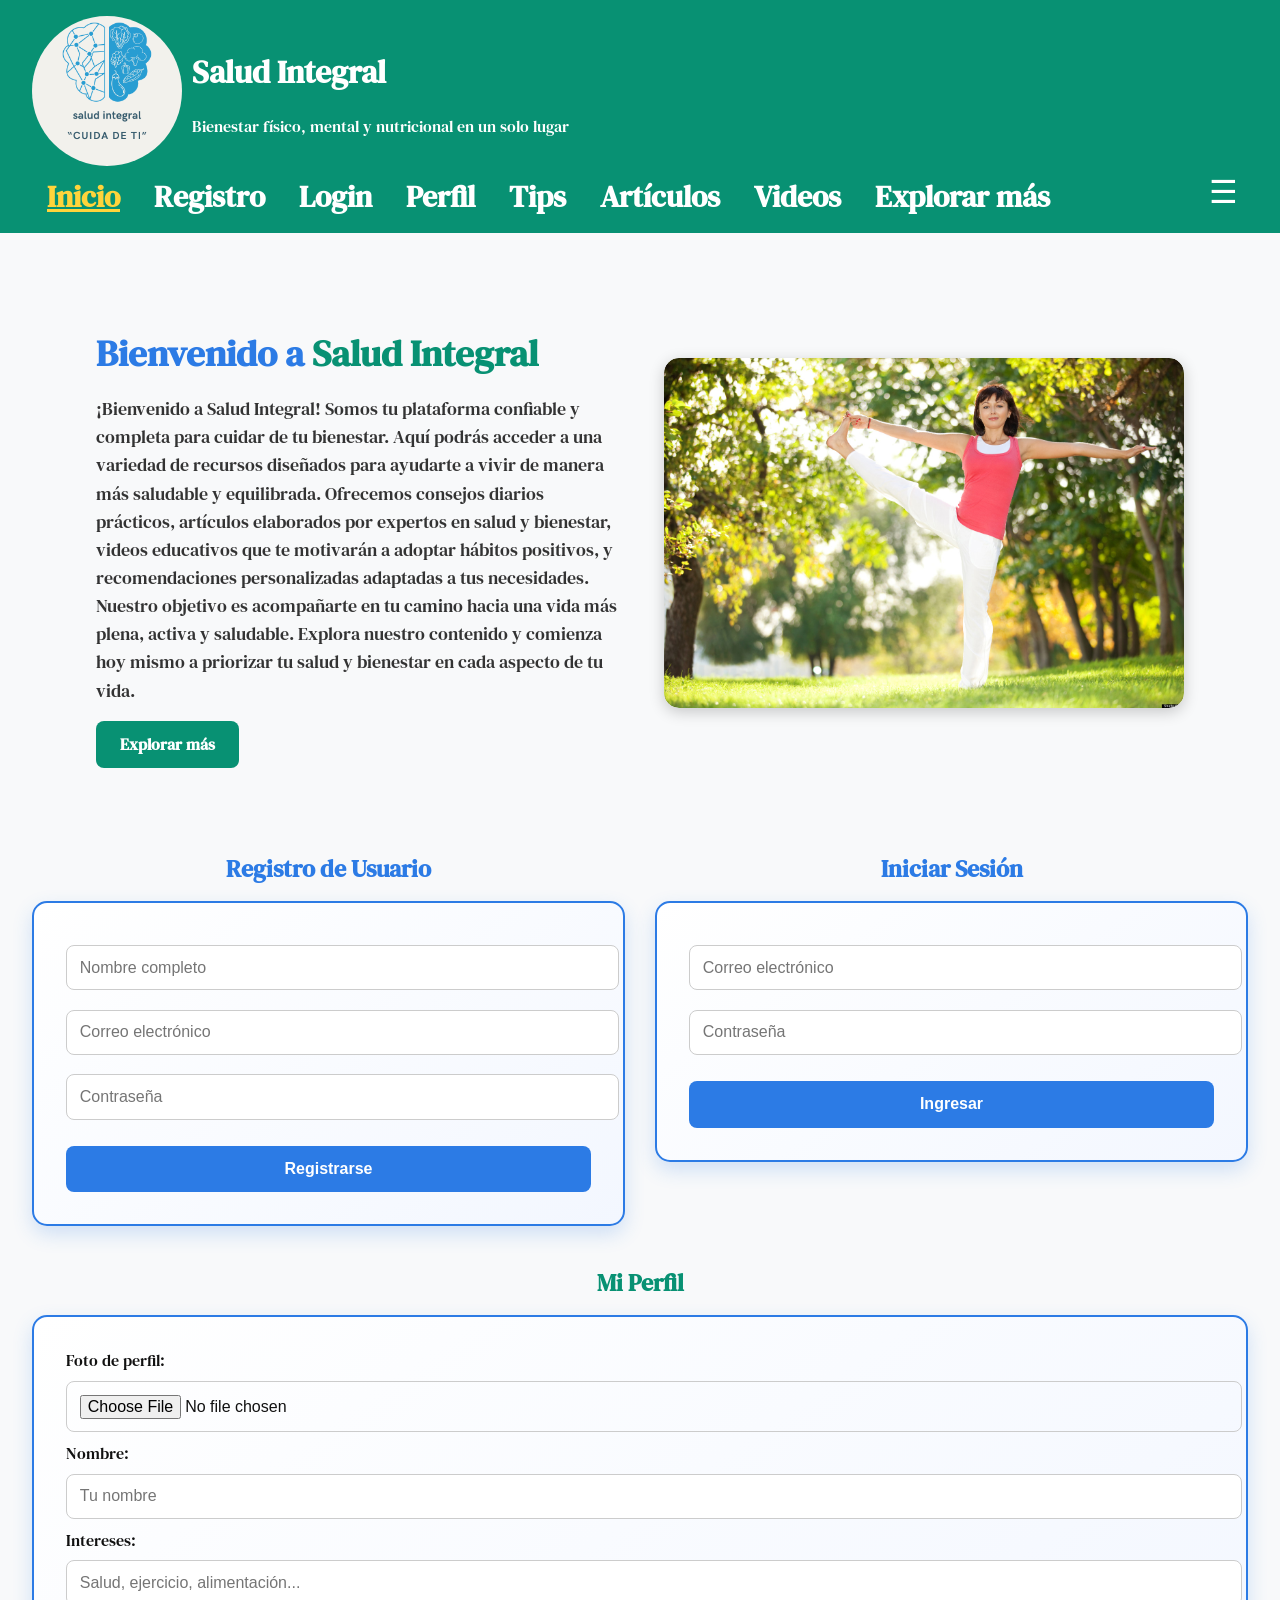
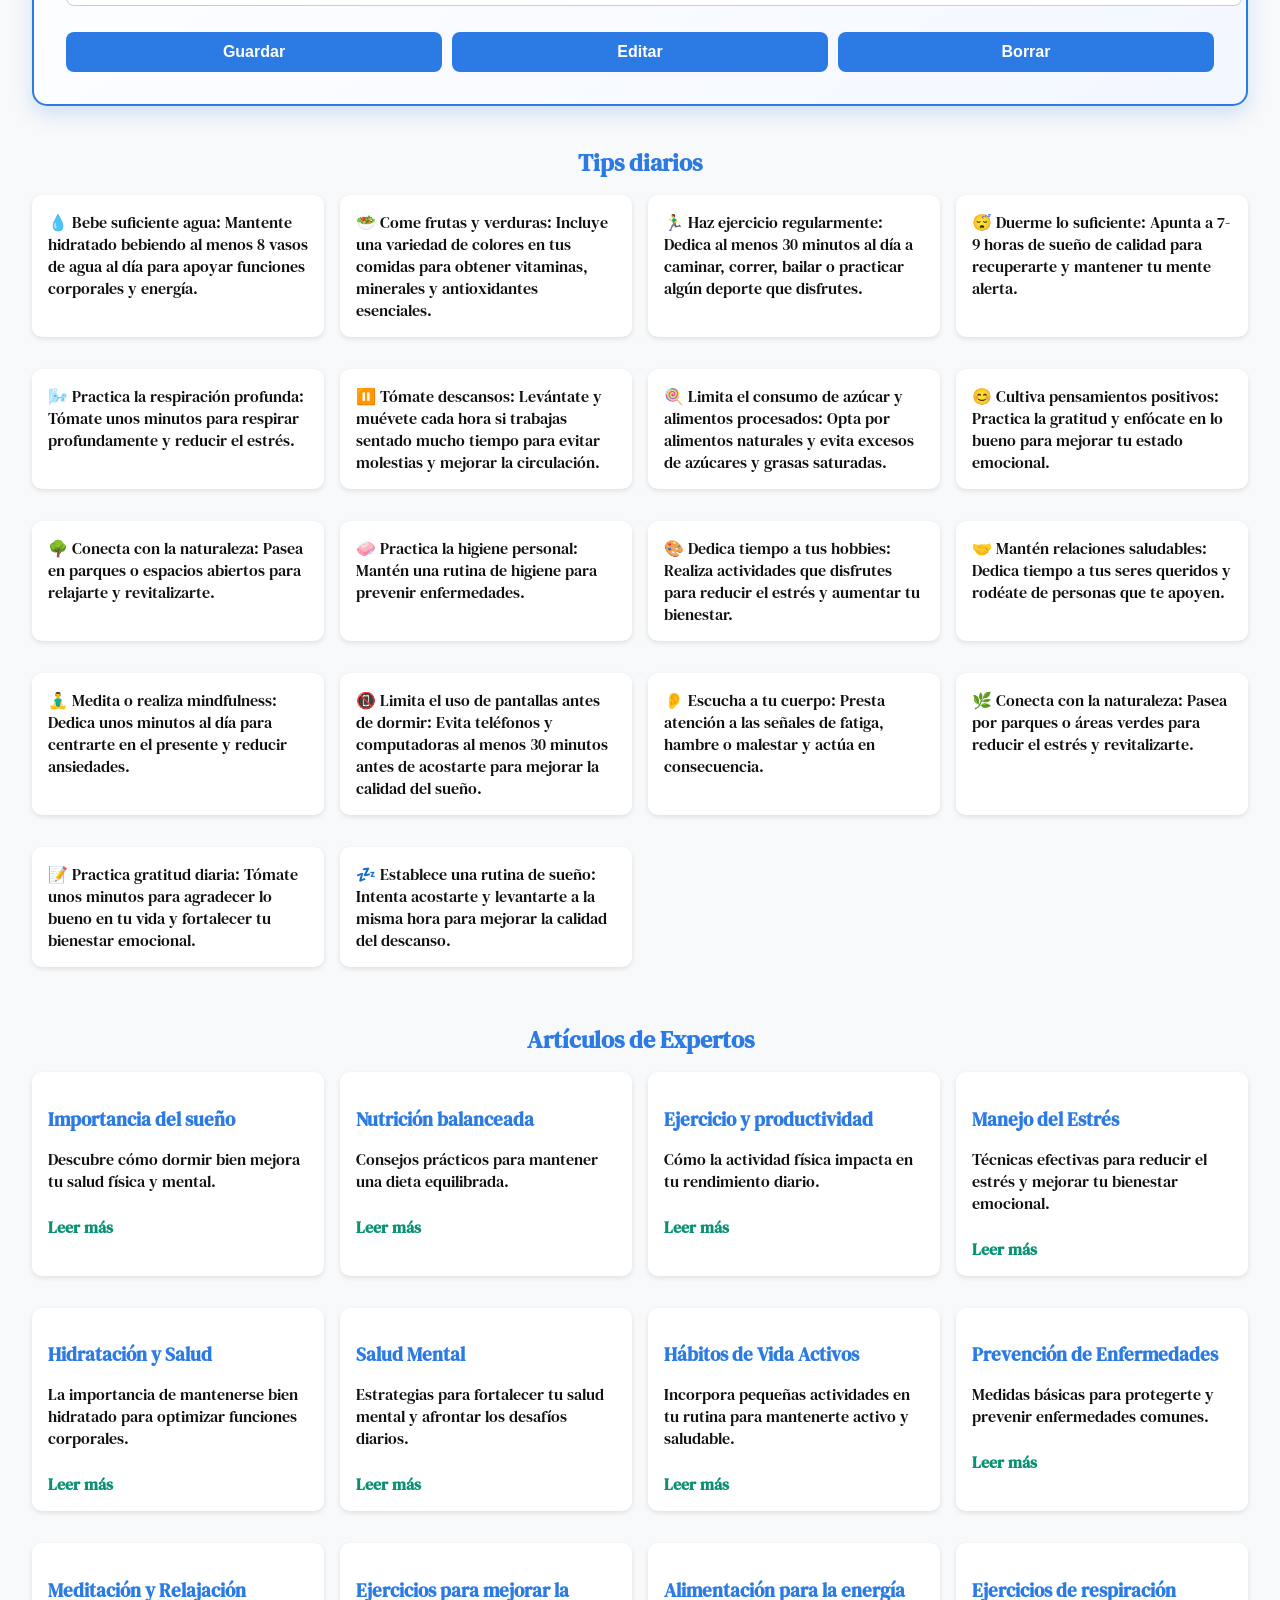
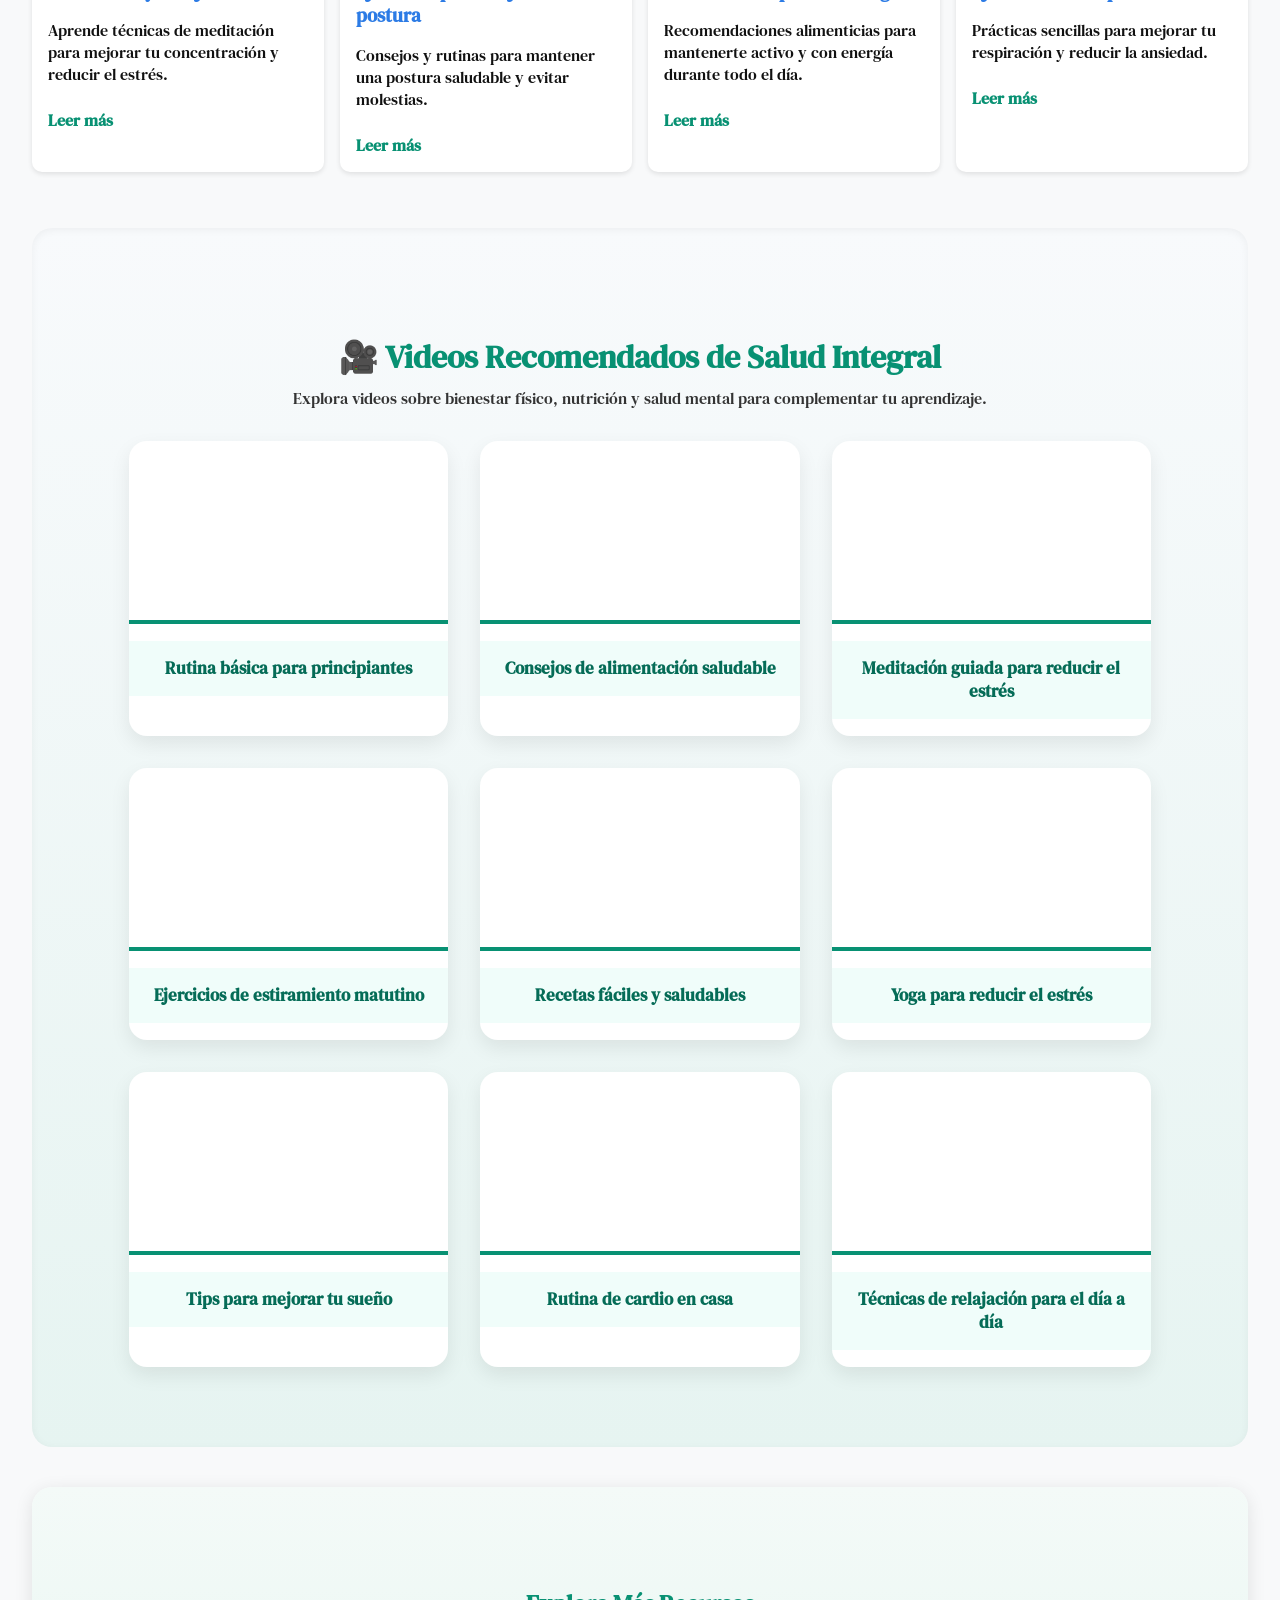
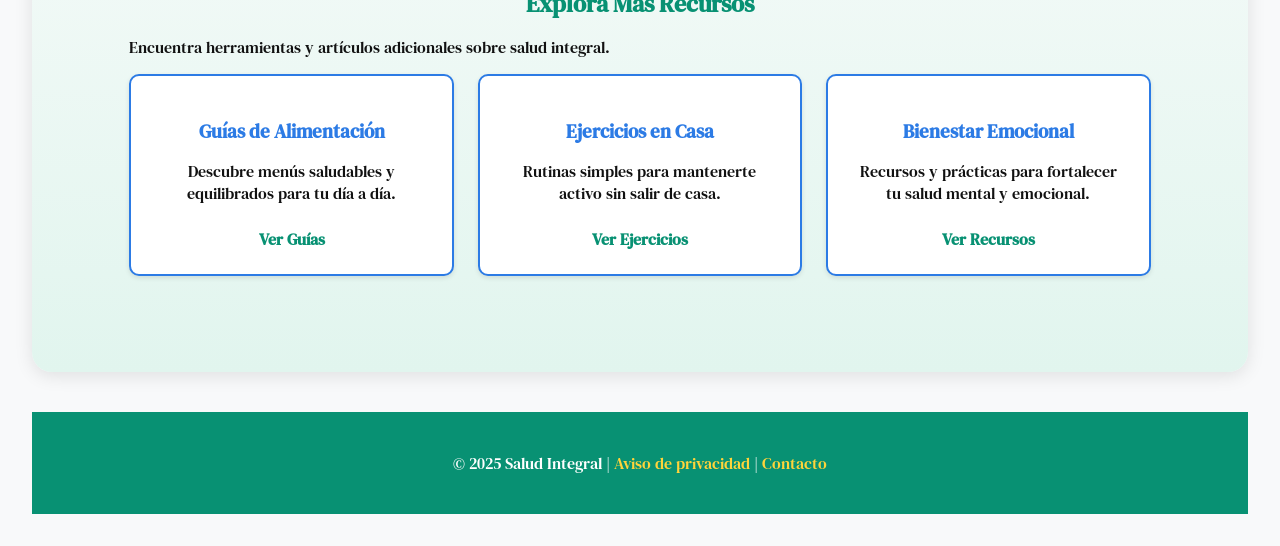
<file: index.html>
<!DOCTYPE html>
<html lang="es">
<head>
  <meta charset="UTF-8" />
  <meta name="viewport" content="width=device-width, initial-scale=1.0" />
  <link rel="stylesheet" href="style.css" />
  <link rel="preconnect" href="https://fonts.googleapis.com" />
  <link rel="preconnect" href="https://fonts.gstatic.com" crossorigin />
  <link href="https://fonts.googleapis.com/css2?family=DM+Serif+Text:ital@0;1&display=swap" rel="stylesheet" />
  <title>Salud Integral</title>
</head>

<body>
  <header>
    <div class="logo">
      <img src="img/Logo salud1.png" alt="Logo Salud Integral" />
      <div>
        <h1>Salud Integral</h1>
        <p>Bienestar físico, mental y nutricional en un solo lugar</p>
      </div>
    </div>
    <nav>
      <a href="#inicio" class="active">Inicio</a>
      <a href="#registro">Registro</a>
      <a href="#login">Login</a>
      <a href="#perfil">Perfil</a>
      <a href="#tips">Tips</a>
      <a href="#articulos">Artículos</a>
      <a href="#videos">Videos</a>
      <a href="#explorar">Explorar más</a>
    </nav>

    <!-- Botón del menú móvil -->
    <div class="menu-toggle" id="menu-toggle">
      ☰
    </div>
    
    <div id="user-greeting" class="user-greeting"></div>

    <!-- Botón de Cerrar Sesión -->
    <button id="logoutBtn" class="logout-btn" style="display: none;">Cerrar sesión</button>
    </header>


  </header>

  <main>
    <!-- CARRUSEL DE INICIO -->
<section id="inicio" class="inicio">
  <div class="inicio-texto">
    <h2>Bienvenido a <span>Salud Integral</span></h2>
    <p>
      ¡Bienvenido a Salud Integral! Somos tu plataforma confiable y completa para cuidar de tu bienestar. Aquí podrás acceder
      a una variedad de recursos diseñados para ayudarte a vivir de manera más saludable y equilibrada. Ofrecemos consejos
      diarios prácticos, artículos elaborados por expertos en salud y bienestar, videos educativos que te motivarán a adoptar
      hábitos positivos, y recomendaciones personalizadas adaptadas a tus necesidades. Nuestro objetivo es acompañarte en tu
      camino hacia una vida más plena, activa y saludable. Explora nuestro contenido y comienza hoy mismo a priorizar tu salud
      y bienestar en cada aspecto de tu vida.
    </p>
    <a href="#explorar" class="btn">Explorar más</a>
  </div>

  <!-- Carrusel en lugar de imagen -->
  <div class="inicio-carrusel">
    <div class="carousel">
        <img src="img/bienestar1.jpg" class="slide active" alt="Salud y bienestar" />
        <img src="img/265533.webp" class="slide" alt="Alimentación balanceada" />
        <img src="img/fitness.webp" class="slide" alt="Ejercicio saludable" />
        <img src="img/OIP (1).jpeg" class="slide" alt="Salud y bienestar" />
        <img src="img/R (3).jpeg" class="slide" alt="Alimentación balanceada" />
        <img src="img/OIP.jpeg" class="slide" alt="Ejercicio saludable" />
    </div>
  </div>
</section>

    <!-- FORMULARIOS -->
    <section id="registro" class="section acceso">
      <div class="form-col">
        <h2>Registro de Usuario</h2>
        <form id="registerForm" class="marco-form">
          <input type="text" id="nombreRegistro" placeholder="Nombre completo" required />
          <input type="email" id="emailRegistro" placeholder="Correo electrónico" required />
          <input type="password" id="passRegistro" placeholder="Contraseña" required />
          <button type="submit">Registrarse</button>
        </form>
      </div>

      <div class="form-col" id="login">
        <h2>Iniciar Sesión</h2>
        <form id="loginForm" class="marco-form">
          <input type="email" id="emailLogin" placeholder="Correo electrónico" required />
          <input type="password" id="passLogin" placeholder="Contraseña" required />
          <button type="submit">Ingresar</button>
        </form>
      </div>
    </section>

    <!-- PERFIL -->
    <section id="perfil" class="section">
      <h2>Mi Perfil</h2>
      <form id="perfilForm" class="marco-form">
        <label for="foto">Foto de perfil:</label>
        <input type="file" id="foto" name="foto" accept="image/*" />
    
        <label for="nombre">Nombre:</label>
        <input type="text" id="nombre" name="nombre" placeholder="Tu nombre" />
    
        <label for="intereses">Intereses:</label>
        <input type="text" id="intereses" name="intereses" placeholder="Salud, ejercicio, alimentación..." />
    
        <div class="perfil-botones">
          <button type="submit">Guardar</button>
          <button type="button" id="editarPerfil">Editar</button>
          <button type="button" id="borrarPerfil">Borrar</button>
        </div>
      </form>
    </section>

    <!-- TIPS -->
    <section id="tips" class="section">
      <h2>Tips diarios</h2>
      <div class="grid">
        <div class="card">💧 Bebe suficiente agua: Mantente hidratado bebiendo al menos 8 vasos de agua al día para apoyar
          funciones corporales y energía.</div>
        <div class="card">🥗 Come frutas y verduras: Incluye una variedad de colores en tus comidas para obtener vitaminas,
          minerales y antioxidantes esenciales.</div>
        <div class="card">🏃‍♂️ Haz ejercicio regularmente: Dedica al menos 30 minutos al día a caminar, correr, bailar o
          practicar algún deporte que disfrutes.</div>
        <div class="card">😴 Duerme lo suficiente: Apunta a 7-9 horas de sueño de calidad para recuperarte y mantener tu
          mente
          alerta.</div>
        <div class="card">🌬️ Practica la respiración profunda: Tómate unos minutos para respirar profundamente y reducir el
          estrés.</div>
        <div class="card">⏸️ Tómate descansos: Levántate y muévete cada hora si trabajas sentado mucho tiempo para evitar
          molestias y mejorar la circulación.</div>
        <div class="card">🍭 Limita el consumo de azúcar y alimentos procesados: Opta por alimentos naturales y evita
          excesos de
          azúcares y grasas saturadas.</div>
        <div class="card">😊 Cultiva pensamientos positivos: Practica la gratitud y enfócate en lo bueno para mejorar tu
          estado
          emocional.</div>
        <div class="card">🌳 Conecta con la naturaleza: Pasea en parques o espacios abiertos para relajarte y revitalizarte.
        </div>
        <div class="card">🧼 Practica la higiene personal: Mantén una rutina de higiene para prevenir enfermedades.</div>
        <div class="card">🎨 Dedica tiempo a tus hobbies: Realiza actividades que disfrutes para reducir el estrés y
          aumentar tu
          bienestar.</div>
        <div class="card">🤝 Mantén relaciones saludables: Dedica tiempo a tus seres queridos y rodéate de personas que te
          apoyen.</div>
        <div class="card">🧘‍♂️ Medita o realiza mindfulness: Dedica unos minutos al día para centrarte en el presente y
          reducir
          ansiedades.</div>
        <div class="card">📵 Limita el uso de pantallas antes de dormir: Evita teléfonos y computadoras al menos 30 minutos
          antes de acostarte para mejorar la calidad del sueño.</div>
        <div class="card">👂 Escucha a tu cuerpo: Presta atención a las señales de fatiga, hambre o malestar y actúa en
          consecuencia.</div>
        <div class="card">🌿 Conecta con la naturaleza: Pasea por parques o áreas verdes para reducir el estrés y revitalizarte.
        </div>
        <div class="card">📝 Practica gratitud diaria: Tómate unos minutos para agradecer lo bueno en tu vida y fortalecer tu
          bienestar emocional.</div>
        <div class="card">💤 Establece una rutina de sueño: Intenta acostarte y levantarte a la misma hora para mejorar la
          calidad del descanso.</div>
      </div>
    </section>

<!-- ARTÍCULOS -->
<section id="articulos" class="section">
  <h2>Artículos de Expertos</h2>
  <div class="grid">
    <div class="card">
      <h3>Importancia del sueño</h3>
      <p>Descubre cómo dormir bien mejora tu salud física y mental.</p>
      <a href="#" class="leer-mas" data-articulo="sueño"
        data-link="https://www.onsalus.com/la-importancia-del-sueno-en-la-salud-22639.html">Leer más</a>
    </div>
    <div class="card">
      <h3>Nutrición balanceada</h3>
      <p>Consejos prácticos para mantener una dieta equilibrada.</p>
      <a href="#" class="leer-mas" data-articulo="nutricion"
        data-link="https://www.gob.mx/salud/articulos/alimentacion-sana-y-balanceada-para-una-buena-salud">Leer más</a>
    </div>
    <div class="card">
      <h3>Ejercicio y productividad</h3>
      <p>Cómo la actividad física impacta en tu rendimiento diario.</p>
      <a href="#" class="leer-mas" data-articulo="ejercicio"
        data-link="https://centralempleos.com/ejercicio-y-productividad-relacion/">Leer más</a>
    </div>
    <div class="card">
      <h3>Manejo del Estrés</h3>
      <p>Técnicas efectivas para reducir el estrés y mejorar tu bienestar emocional.</p>
      <a href="#" class="leer-mas" data-articulo="estres"
        data-link="https://www.avancepsicologos.com/estres-que-es-tipos-sintomas-tratamiento-como-manejarlo/">Leer más</a>
    </div>
    <div class="card">
      <h3>Hidratación y Salud</h3>
      <p>La importancia de mantenerse bien hidratado para optimizar funciones corporales.</p>
      <a href="#" class="leer-mas" data-articulo="hidratacion"
        data-link="https://guiamedicavirtual.com/espanol/prevencion-de-enfermedades/hidratacion-y-salud-beneficios/">Leer más</a>
    </div>
    <div class="card">
      <h3>Salud Mental</h3>
      <p>Estrategias para fortalecer tu salud mental y afrontar los desafíos diarios.</p>
      <a href="#" class="leer-mas" data-articulo="salud-mental" data-link="https://www.tuasaude.com/es/salud-mental/">Leer
        más</a>
    </div>
    <div class="card">
      <h3>Hábitos de Vida Activos</h3>
      <p>Incorpora pequeñas actividades en tu rutina para mantenerte activo y saludable.</p>
      <a href="#" class="leer-mas" data-articulo="habitos-vida"
        data-link="https://elblogdesalud.com/estilos-de-vida-activos-beneficios-ventajas-ideas-tips/">Leer más</a>
    </div>
    <div class="card">
      <h3>Prevención de Enfermedades</h3>
      <p>Medidas básicas para protegerte y prevenir enfermedades comunes.</p>
      <a href="#" class="leer-mas" data-articulo="prevencion"
        data-link="https://enfermeriaactual.com/prevencion-de-enfermedades/">Leer más</a>
    </div>
    <div class="card">
      <h3>Meditación y Relajación</h3>
      <p>Aprende técnicas de meditación para mejorar tu concentración y reducir el estrés.</p>
      <a href="#" class="leer-mas" data-articulo="meditacion"
        data-link="https://concepto.de/meditacion/">Leer más</a>
    </div>
    <div class="card">
      <h3>Ejercicios para mejorar la postura</h3>
      <p>Consejos y rutinas para mantener una postura saludable y evitar molestias.</p>
      <a href="#" class="leer-mas" data-articulo="postura"
        data-link="https://mejorconsalud.as.com/bienestar/buenos-habitos/7-ejercicios-ayudaran-mejorar-tu-postura-corporal/">Leer más</a>
    </div>
    <div class="card">
      <h3>Alimentación para la energía</h3>
      <p>Recomendaciones alimenticias para mantenerte activo y con energía durante todo el día.</p>
      <a href="#" class="leer-mas" data-articulo="energia"
        data-link="https://www.tuasaude.com/es/alimentos-energeticos/">Leer más</a>
    </div>
    <div class="card">
      <h3>Ejercicios de respiración</h3>
      <p>Prácticas sencillas para mejorar tu respiración y reducir la ansiedad.</p>
      <a href="#" class="leer-mas" data-articulo="respiracion"
        data-link="https://www.psicologia-online.com/ejercicios-de-respiracion-diafragmatica-5048.html">Leer más</a>
    </div>
  </div>
</section>

<!-- VIDEOS -->
<section id="videos" class="section videos">
  <h2>🎥 Videos Recomendados de Salud Integral</h2>
  <p>Explora videos sobre bienestar físico, nutrición y salud mental para complementar tu aprendizaje.</p>

  <div class="video-grid">
    <div class="video-card">
      <div class="video-wrapper">
        <iframe src="https://www.youtube.com/embed/q12mV3CN0JU?si=aiuYhS3g3Fvm4-Bc"
          title="Ejercicios para principiantes" frameborder="0" allowfullscreen></iframe>
      </div>
      <h3>Rutina básica para principiantes</h3>
    </div>

    <div class="video-card">
      <div class="video-wrapper">
        <iframe src="https://www.youtube.com/embed/z6X5oEIg6Ak" title="Consejos de nutrición" frameborder="0"
          allowfullscreen></iframe>
      </div>
      <h3>Consejos de alimentación saludable</h3>
    </div>

    <div class="video-card">
      <div class="video-wrapper">
        <iframe src="https://www.youtube.com/embed/tYwnSBkc_To?si=PgO-hoRfJoDraTzT" title="Meditación guiada"
          frameborder="0" allowfullscreen></iframe>
      </div>
      <h3>Meditación guiada para reducir el estrés</h3>
    </div>

    <div class="video-card">
      <div class="video-wrapper">
        <iframe src="https://www.youtube.com/embed/1b1Eo4se11o?si=tmB3jsBS-uxIjZ9w" title="Ejercicios de estiramiento" frameborder="0"
          allowfullscreen></iframe>
      </div>
      <h3>Ejercicios de estiramiento matutino</h3>
    </div>

    <div class="video-card">
      <div class="video-wrapper">
        <iframe src="https://www.youtube.com/embed/f6LoHbrzVq4?si=TpHpJ9rA_bdDK0ci" title="Recetas saludables" frameborder="0"
          allowfullscreen></iframe>
      </div>
      <h3>Recetas fáciles y saludables</h3>
    </div>

    <div class="video-card">
      <div class="video-wrapper">
        <iframe src="https://www.youtube.com/embed/FU4OTllcOXM?si=kqXHw_WSY1FNtqdM" title="Yoga para principiantes" frameborder="0"
          allowfullscreen></iframe>
      </div>
      <h3>Yoga para reducir el estrés</h3>
    </div>

    <div class="video-card">
      <div class="video-wrapper">
        <iframe src="https://www.youtube.com/embed/Unnvetjp0lk?si=5TfmMrxO-EweTQxS" title="Consejos para dormir mejor" frameborder="0"
          allowfullscreen></iframe>
      </div>
      <h3>Tips para mejorar tu sueño</h3>
    </div>

    <div class="video-card">
      <div class="video-wrapper">
        <iframe src="https://www.youtube.com/embed/ksi-c8YgClY?si=QvConMd1B-t6wwto" title="Ejercicios de cardio" frameborder="0"
          allowfullscreen></iframe>
      </div>
      <h3>Rutina de cardio en casa</h3>
    </div>

    <div class="video-card">
      <div class="video-wrapper">
        <iframe src="https://www.youtube.com/embed/Hq0rXl9UI4A?si=RTUdrlgB7mybuTGR" title="Técnicas de relajación" frameborder="0"
          allowfullscreen></iframe>
      </div>
      <h3>Técnicas de relajación para el día a día</h3>
    </div>
  </div>
</section>


<!--EXPLORAR MÁS-->
<section id="explorar" class="section explorar">
  <h2>Explora Más Recursos</h2>
  <p>Encuentra herramientas y artículos adicionales sobre salud integral.</p>
  <div class="explorar-grid">
    <div class="card">
      <h3>Guías de Alimentación</h3>
      <p>Descubre menús saludables y equilibrados para tu día a día.</p>
      <a href="https://www.gob.mx/salud/prensa/244-guias-alimentarias-herramienta-para-mejorar-nutricion-de-la-poblacion-mexicana?idiom=es" class="btn">Ver Guías</a>
    </div>
    <div class="card">
      <h3>Ejercicios en Casa</h3>
      <p>Rutinas simples para mantenerte activo sin salir de casa.</p>
      <a href="https://unibooking.es/content/14-ejercicios-que-puedes-hacer-sin-salir-de-casa?msclkid=dc13a71d67e31dc4515ccfea7d054faf" class="btn">Ver Ejercicios</a>
    </div>
    <div class="card">
      <h3>Bienestar Emocional</h3>
      <p>Recursos y prácticas para fortalecer tu salud mental y emocional.</p>
      <a href="https://albamarpsicologia.com/bienestar-emocional-como-mejorarlo/" class="btn">Ver Recursos</a>
    </div>
  </div>
</section>

<!-- Modal para artículos -->
<div id="modal-articulo" class="modal">
  <div class="modal-contenido">
    <span class="cerrar">&times;</span>
    <iframe src="" frameborder="0" allowfullscreen></iframe>
  </div>
</div>



  <footer>
    <p>© 2025 Salud Integral | <a href="#">Aviso de privacidad</a> | <a href="#">Contacto</a></p>
  </footer>

  <script src="script.js"></script>
</body>

</html>
</file>
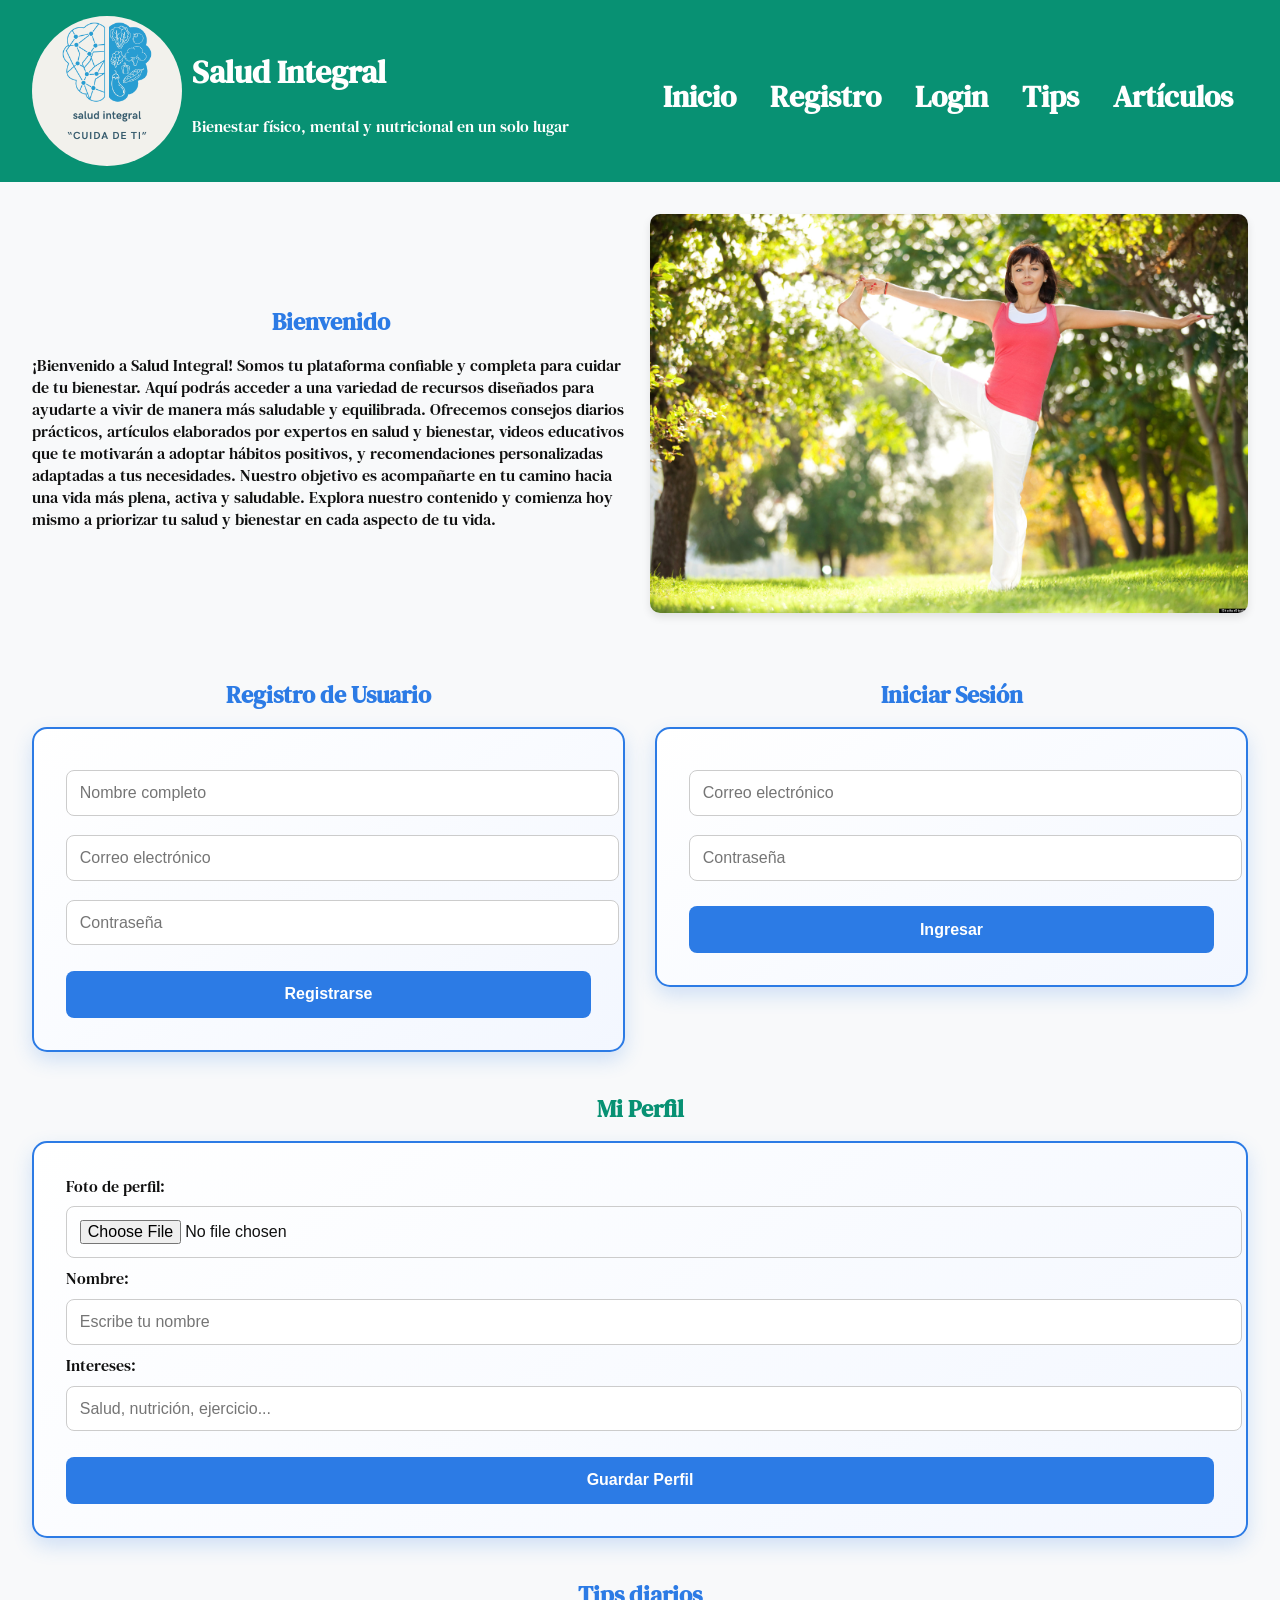
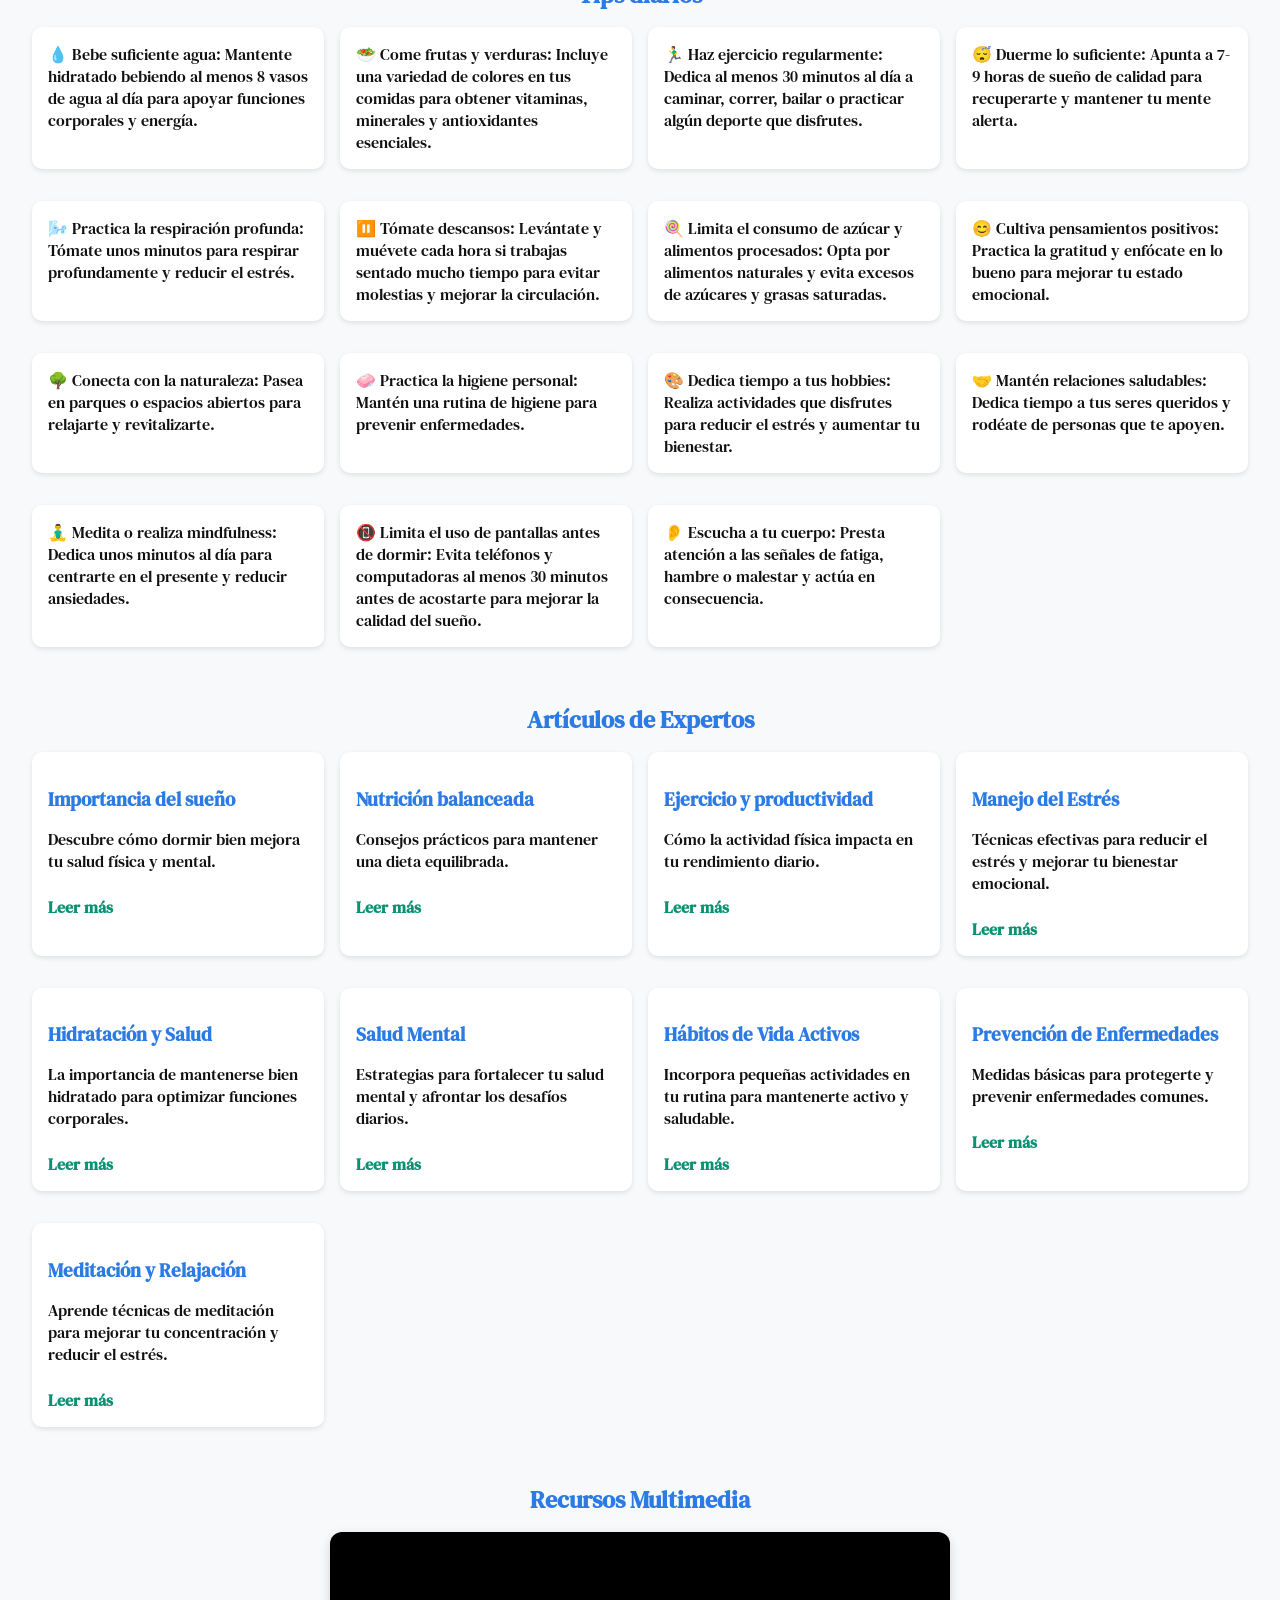
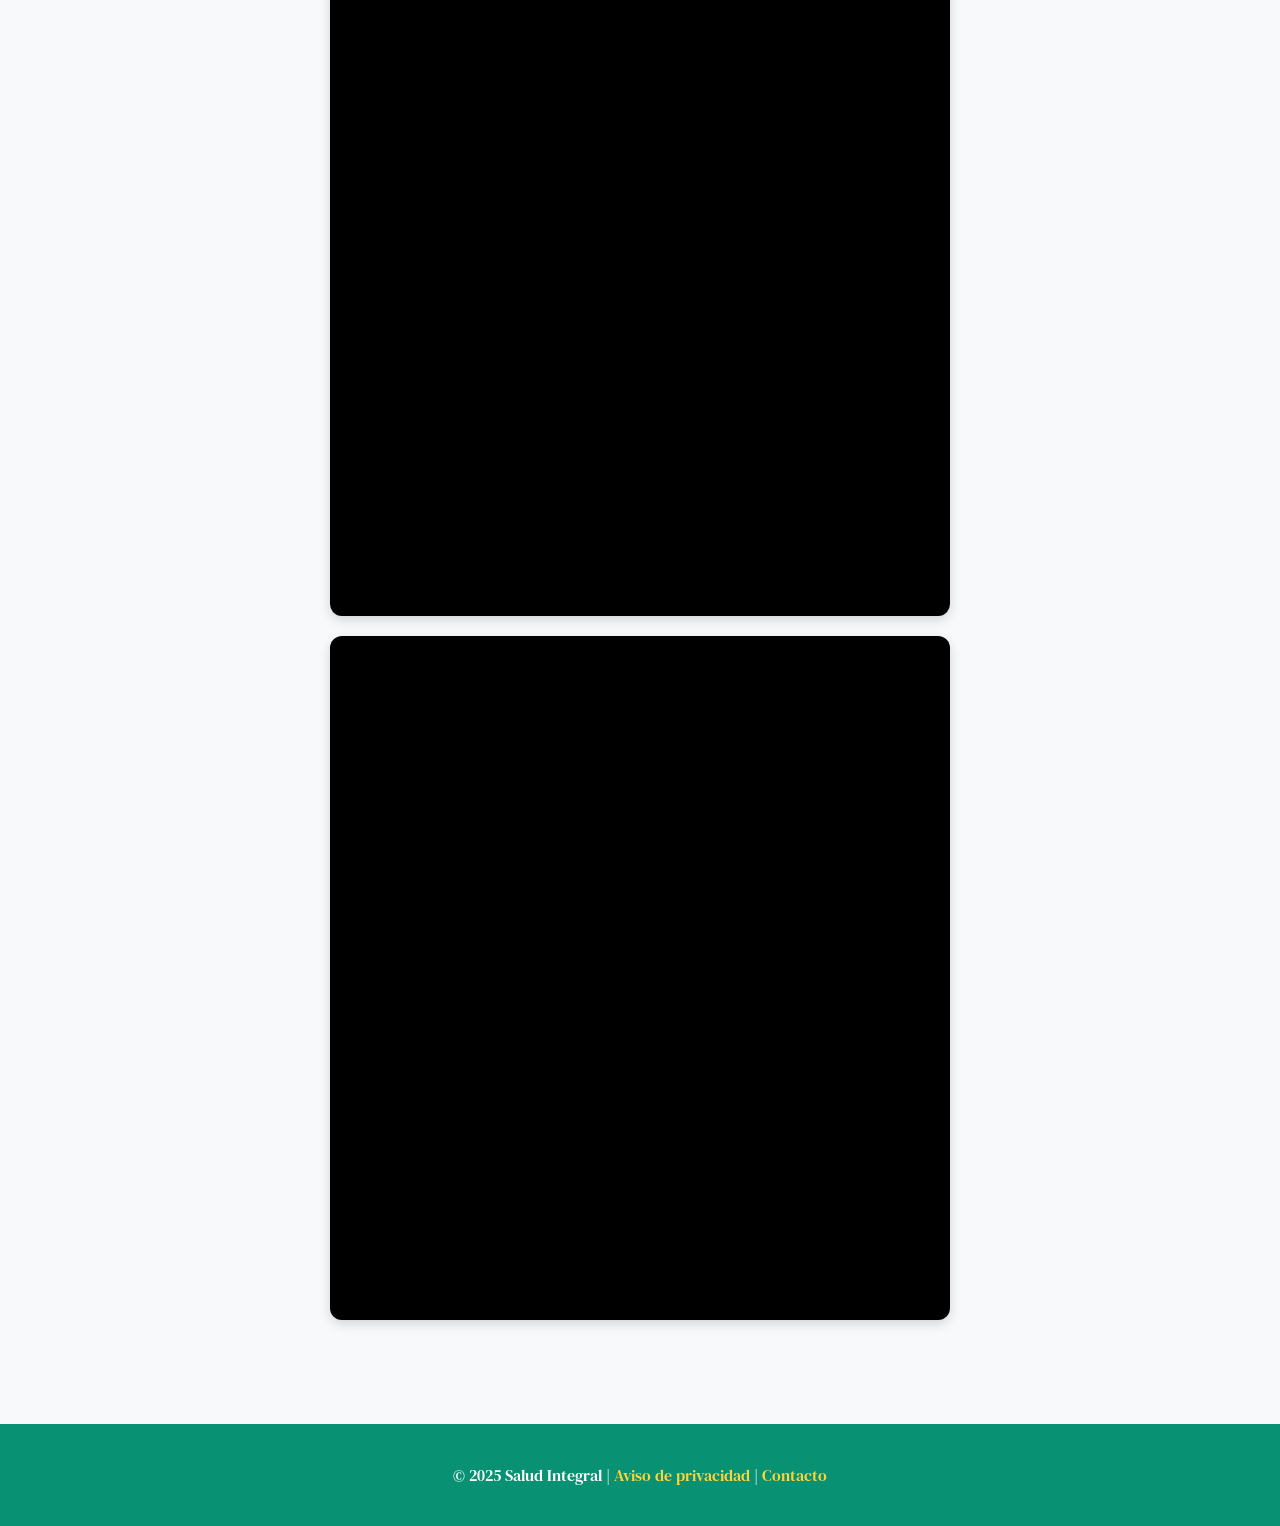
<file: salud integral/salud_integral_web.html>
<!DOCTYPE html>
<html lang="es">
<head>
  <meta charset="UTF-8">
  <meta name="viewport" content="width=device-width, initial-scale=1.0">
  <link rel="stylesheet" href="style.css">
  <link rel="preconnect" href="https://fonts.googleapis.com">
  <link rel="preconnect" href="https://fonts.gstatic.com" crossorigin>
  <link href="https://fonts.googleapis.com/css2?family=DM+Serif+Text:ital@0;1&family=UnifrakturMaguntia&display=swap"
    rel="stylesheet">
  <title>Salud Integral</title>
</head>
<body>
<header>
  <div class="logo">
    <img src="img/Logo salud1.png" alt="Logo Salud Integral">
    <div>
      <h1>Salud Integral</h1>
      <p>Bienestar físico, mental y nutricional en un solo lugar</p>
    </div>
  </div>
  <nav>
    <a href="#inicio">Inicio</a>
    <a href="#registro">Registro</a>
    <a href="#login">Login</a>
    <a href="#tips">Tips</a>
    <a href="#articulos">Artículos</a>
  </nav>
</header>

  <main>
    <section id="inicio" class="section inicio">
      <div class="inicio-texto">
        <h2>Bienvenido</h2>
        <p>
          ¡Bienvenido a Salud Integral! Somos tu plataforma confiable y completa para cuidar de tu bienestar. Aquí podrás acceder
          a una variedad de recursos diseñados para ayudarte a vivir de manera más saludable y equilibrada. Ofrecemos consejos
          diarios prácticos, artículos elaborados por expertos en salud y bienestar, videos educativos que te motivarán a adoptar
          hábitos positivos, y recomendaciones personalizadas adaptadas a tus necesidades. Nuestro objetivo es acompañarte en tu
          camino hacia una vida más plena, activa y saludable. Explora nuestro contenido y comienza hoy mismo a priorizar tu salud
          y bienestar en cada aspecto de tu vida.
        </p>
      </div>
      <div class="inicio-imagen">
        <img src="img/bienestar1.jpg" alt="Bienestar" width="700" height="450">
      </div>
    </section>


<section id="acceso" class="section acceso">
  <div class="form-col">
    <h2>Registro de Usuario</h2>
    <form class="register-form marco-form">
      <input type="text" placeholder="Nombre completo" required>
      <input type="email" placeholder="Correo electrónico" required>
      <input type="password" placeholder="Contraseña" required>
      <button type="submit">Registrarse</button>
    </form>
  </div>

  <div class="form-col">
    <h2>Iniciar Sesión</h2>
    <form class="login-form marco-form">
      <input type="email" placeholder="Correo electrónico" required>
      <input type="password" placeholder="Contraseña" required>
      <button type="submit">Ingresar</button>
    </form>
  </div>
</section>

<!-- Perfil (nuevo) -->
<section id="perfil" class="section">
  <h2>Mi Perfil</h2>
  <form class="marco-form" aria-label="Formulario de perfil">
    <label for="foto">Foto de perfil:</label>
    <input type="file" id="foto" name="foto" accept="image/*">

    <label for="nombre">Nombre:</label>
    <input type="text" id="nombre" name="nombre" placeholder="Escribe tu nombre">

    <label for="intereses">Intereses:</label>
    <input type="text" id="intereses" name="intereses" placeholder="Salud, nutrición, ejercicio...">

    <button type="submit">Guardar Perfil</button>
  </form>
</section>


    <section id="tips" class="section">
      <h2>Tips diarios</h2>
      <div class="grid">
        <div class="card">💧 Bebe suficiente agua: Mantente hidratado bebiendo al menos 8 vasos de agua al día para apoyar
          funciones corporales y energía.</div>
        <div class="card">🥗 Come frutas y verduras: Incluye una variedad de colores en tus comidas para obtener vitaminas,
          minerales y antioxidantes esenciales.</div>
        <div class="card">🏃‍♂️ Haz ejercicio regularmente: Dedica al menos 30 minutos al día a caminar, correr, bailar o
          practicar algún deporte que disfrutes.</div>
        <div class="card">😴 Duerme lo suficiente: Apunta a 7-9 horas de sueño de calidad para recuperarte y mantener tu mente
          alerta.</div>
        <div class="card">🌬️ Practica la respiración profunda: Tómate unos minutos para respirar profundamente y reducir el
          estrés.</div>
        <div class="card">⏸️ Tómate descansos: Levántate y muévete cada hora si trabajas sentado mucho tiempo para evitar
          molestias y mejorar la circulación.</div>
        <div class="card">🍭 Limita el consumo de azúcar y alimentos procesados: Opta por alimentos naturales y evita excesos de
          azúcares y grasas saturadas.</div>
        <div class="card">😊 Cultiva pensamientos positivos: Practica la gratitud y enfócate en lo bueno para mejorar tu estado
          emocional.</div>
        <div class="card">🌳 Conecta con la naturaleza: Pasea en parques o espacios abiertos para relajarte y revitalizarte.
        </div>
        <div class="card">🧼 Practica la higiene personal: Mantén una rutina de higiene para prevenir enfermedades.</div>
        <div class="card">🎨 Dedica tiempo a tus hobbies: Realiza actividades que disfrutes para reducir el estrés y aumentar tu
          bienestar.</div>
        <div class="card">🤝 Mantén relaciones saludables: Dedica tiempo a tus seres queridos y rodéate de personas que te
          apoyen.</div>
        <div class="card">🧘‍♂️ Medita o realiza mindfulness: Dedica unos minutos al día para centrarte en el presente y reducir
          ansiedades.</div>
        <div class="card">📵 Limita el uso de pantallas antes de dormir: Evita teléfonos y computadoras al menos 30 minutos
          antes de acostarte para mejorar la calidad del sueño.</div>
        <div class="card">👂 Escucha a tu cuerpo: Presta atención a las señales de fatiga, hambre o malestar y actúa en
          consecuencia.</div>
      </div>
    </section>

<section id="articulos" class="section">
  <h2>Artículos de Expertos</h2>
  <div class="grid">
    <div class="card">
      <h3>Importancia del sueño</h3>
      <p>Descubre cómo dormir bien mejora tu salud física y mental.</p>
      <a href="#">Leer más</a>
    </div>
    <div class="card">
      <h3>Nutrición balanceada</h3>
      <p>Consejos prácticos para mantener una dieta equilibrada.</p>
      <a href="#">Leer más</a>
    </div>
    <div class="card">
      <h3>Ejercicio y productividad</h3>
      <p>Cómo la actividad física impacta en tu rendimiento diario.</p>
      <a href="#">Leer más</a>
    </div>
    <div class="card">
      <h3>Manejo del Estrés</h3>
      <p>Técnicas efectivas para reducir el estrés y mejorar tu bienestar emocional.</p>
      <a href="#">Leer más</a>
    </div>
    <div class="card">
      <h3>Hidratación y Salud</h3>
      <p>La importancia de mantenerse bien hidratado para optimizar funciones corporales.</p>
      <a href="#">Leer más</a>
    </div>
    <div class="card">
      <h3>Salud Mental</h3>
      <p>Estrategias para fortalecer tu salud mental y afrontar los desafíos diarios.</p>
      <a href="#">Leer más</a>
    </div>
    <div class="card">
      <h3>Hábitos de Vida Activos</h3>
      <p>Incorpora pequeñas actividades en tu rutina para mantenerte activo y saludable.</p>
      <a href="#">Leer más</a>
    </div>
    <div class="card">
      <h3>Prevención de Enfermedades</h3>
      <p>Medidas básicas para protegerte y prevenir enfermedades comunes.</p>
      <a href="#">Leer más</a>
    </div>
    <div class="card">
      <h3>Meditación y Relajación</h3>
      <p>Aprende técnicas de meditación para mejorar tu concentración y reducir el estrés.</p>
      <a href="#">Leer más</a>
    </div>
  </div>
</section>

<!-- Multimedia (para sprint 3) -->
<section id="multimedia" class="section">
  <h2>Recursos Multimedia</h2>
  <div class="media-container">
    <!-- Video de YouTube embebido -->
    <div class="video-box">
      <iframe src="https://www.youtube.com/embed/CoSd7PLA2Oo" title="Video de Salud Integral 1" frameborder="0"
        allow="accelerometer; autoplay; clipboard-write; encrypted-media; gyroscope; picture-in-picture; web-share"
        allowfullscreen>
      </iframe>
    </div>
    <div class="video-box">
      <iframe src="https://www.youtube.com/embed/2wJiwUe8hhA" title="Video de Salud Integral 2" frameborder="0"
        allow="accelerometer; autoplay; clipboard-write; encrypted-media; gyroscope; picture-in-picture; web-share"
        allowfullscreen>
      </iframe>
    </div>
  </div>
</section>


  </main>

  <footer>
    <p>© 2025 Salud Integral | <a href="#">Aviso de privacidad</a> | <a href="#">Contacto</a></p>
  </footer>

  <script src="script.js"></script>
</body>
</html>
</file>
<file: style.css>
/* ==================== RESET Y BASE ==================== */
body {
    margin: 0;
    font-family: "DM Serif Text", serif;
    background-color: #f8f9fa;
    color: #000000;
}

main {
    padding: 2rem;
}

.section {
    margin-bottom: 2.5rem;
}

.section h2 {
    color: #2c7be5;
    margin-bottom: 1rem;
    text-align: center;
}

/* ==================== HEADER ==================== */
header {
    background: #089173;
    color: white;
    padding: 1rem 2rem;
    display: flex;
    align-items: center;
    justify-content: space-between;
    flex-wrap: wrap;
}

.logo {
    display: flex;
    align-items: center;
    gap: 10px;
}

.logo img {
    width: 150px;
    height: 150px;
    border-radius: 50%;
}

nav {
    margin-top: 10px;
}

nav a {
    color: white;
    margin: 0 15px;
    text-decoration: none;
    font-weight: bold;
    font-size: 30px;
}

nav a:hover {
    text-decoration: underline;
}

/* ==== MENÚ RESPONSIVE ==== */
.menu-toggle {
    display: none;
    font-size: 2rem;
    color: white;
    cursor: pointer;
    margin-left: auto;
}

/* Modo móvil */
@media (max-width: 768px) {
    nav {
        display: none;
        flex-direction: column;
        width: 100%;
        background: #056c57;
        text-align: center;
        padding: 1rem 0;
    }

    nav a {
        display: block;
        margin: 10px 0;
        font-size: 1.2rem;
    }

    nav.active {
        display: flex;
    }

    .menu-toggle {
        display: block;
    }
}

/* ==================== SECCIÓN INICIO ==================== */
.inicio {
    display: flex;
    align-items: center;
    justify-content: space-between;
    padding: 2rem 4rem;
    gap: 40px;
    background: #f8f9fa;
    flex-wrap: wrap;
}

.inicio-texto {
    flex: 1;
    min-width: 300px;
}

.inicio-texto h2 {
    color: #2c7be5;
    font-size: 2.3rem;
    margin-bottom: 1rem;
}

.inicio-texto h2 span {
    color: #089173;
}

.inicio-texto p {
    font-size: 1.1rem;
    line-height: 1.6;
    color: #333;
    margin-bottom: 1rem;
}

.inicio-texto .btn {
    display: inline-block;
    background-color: #089173;
    color: white;
    padding: 0.8rem 1.5rem;
    border-radius: 8px;
    text-decoration: none;
    font-weight: bold;
    transition: background 0.3s ease;
}

.inicio-texto .btn:hover {
    background-color: #056c57;
}

/* Vista móvil */
@media (max-width: 768px) {
    .inicio {
        flex-direction: column;
        text-align: center;
    }

    .inicio-imagen {
        text-align: center;
    }
}

/* ==================== REGISTRO Y LOGIN ==================== */
.acceso {
    display: flex;
    justify-content: space-between;
    align-items: flex-start;
    gap: 30px;
    flex-wrap: wrap;
    margin-top: 2rem;
}

.form-col {
    flex: 1;
    min-width: 320px;
}

.form-col h2 {
    text-align: center;
    margin-bottom: 1rem;
    color: #2c7be5;
}

/* Marco elegante */
.marco-form {
    max-width: 100%;
    margin: 0 auto;
    padding: 2rem;
    border-radius: 15px;
    border: 2px solid #2c7be5;
    background: linear-gradient(145deg, #ffffff, #f3f7ff);
    box-shadow: 0 8px 20px rgba(44, 123, 229, 0.2);
    transition: transform 0.3s ease, box-shadow 0.3s ease;
}

.marco-form:hover {
    transform: translateY(-5px);
    box-shadow: 0 12px 25px rgba(44, 123, 229, 0.3);
}

.marco-form input {
    width: 100%;
    padding: 0.8rem;
    margin: 0.6rem 0;
    border: 1px solid #ccc;
    border-radius: 8px;
    font-size: 1rem;
}

.marco-form input:focus {
    border-color: #2c7be5;
    box-shadow: 0 0 6px rgba(44, 123, 229, 0.3);
    outline: none;
}

.marco-form button {
    width: 100%;
    padding: 0.9rem;
    margin-top: 1rem;
    border: none;
    border-radius: 8px;
    background: #2c7be5;
    color: white;
    font-size: 1rem;
    font-weight: bold;
    cursor: pointer;
    transition: background 0.3s ease, transform 0.2s ease;
}

.marco-form button:hover {
    background: #1a5fc2;
    transform: scale(1.03);
}

/* Vista móvil */
@media (max-width: 768px) {
    .acceso {
        flex-direction: column;
        align-items: center;
    }

    .form-col {
        width: 100%;
    }
}

/* ==== Carrusel ==== */
.inicio-carrusel {
    flex: 1;
    text-align: right;
    position: relative;
    max-width: 520px;
    height: 350px;
    border-radius: 15px;
    overflow: hidden;
    box-shadow: 0 4px 15px rgba(0, 0, 0, 0.2);
}

.carousel {
    display: flex;
    width: 300%;
    height: 100%;
    animation: slide 12s infinite;
}

.carousel img {
    width: 100%;
    height: 100%;
    object-fit: cover;
    border-radius: 15px;
}

.carousel {
    display: flex;
    width: 100%;
    height: 100%;
    transition: transform 1s ease-in-out;
}

@keyframes slide {

    0%,
    20% {
        transform: translateX(0);
    }

    25%,
    45% {
        transform: translateX(-100%);
    }

    50%,
    70% {
        transform: translateX(-200%);
    }

    75%,
    100% {
        transform: translateX(0);
    }
}

/* Modo móvil */
@media (max-width: 768px) {
    .inicio {
        flex-direction: column;
        text-align: center;
        padding: 2rem;
    }

    .inicio-carrusel {
        text-align: center;
        max-width: 100%;
        height: 250px;
    }
}

/* ==== Barra de progreso ==== */
.progress-container {
    width: 100%;
    background: #e0e0e0;
    border-radius: 30px;
    height: 25px;
    margin-top: 1rem;
    overflow: hidden;
}

.progress-bar {
    width: 40%;
    height: 100%;
    background: linear-gradient(90deg, #089173, #2c7be5);
    border-radius: 30px;
    transition: width 0.5s ease;
}

/* ==== Navegación activa ==== */
nav a.active {
    text-decoration: underline;
    color: #ffd43b;
}

/* Botón progreso */
#aumentarProgreso {
    background-color: #2c7be5;
    color: white;
    border: none;
    padding: 0.7rem 1.2rem;
    border-radius: 10px;
    font-weight: bold;
    cursor: pointer;
    margin-top: 1rem;
}

#aumentarProgreso:hover {
    background-color: #1a5fc2;
}

/* ==================== TIPS Y ARTÍCULOS ==================== */
.card {
    background: white;
    padding: 1rem;
    border-radius: 10px;
    box-shadow: 0 2px 5px rgba(0, 0, 0, 0.1);
    margin-bottom: 1rem;
    transition: transform 0.3s ease, box-shadow 0.3s ease;
}

.card:hover {
    transform: translateY(-5px);
    box-shadow: 0 6px 15px rgba(0, 0, 0, 0.2);
}

.card h3 {
    color: #2c7be5;
    margin-bottom: 0.5rem;
}

.card a {
    display: inline-block;
    margin-top: 0.5rem;
    color: #089173;
    font-weight: bold;
    text-decoration: none;
}

.card a:hover {
    text-decoration: underline;
}

.grid {
    display: grid;
    grid-template-columns: repeat(auto-fit, minmax(250px, 1fr));
    gap: 1rem;
}

/* ==== SECCIÓN VIDEOS RESPONSIVA ==== */
.videos {
    background: linear-gradient(180deg, #f8fafc 0%, #e6f4f1 100%);
    padding: 80px 8%;
    border-radius: 20px;
    box-shadow: inset 0 2px 8px rgba(0, 0, 0, 0.05);
}

.videos h2 {
    text-align: center;
    color: #089173;
    font-size: 2rem;
    margin-bottom: 0.5rem;
}

.videos p {
    text-align: center;
    color: #333;
    max-width: 700px;
    margin: 0 auto 2rem;
}

.video-grid {
    display: grid;
    grid-template-columns: repeat(auto-fit, minmax(300px, 1fr));
    gap: 2rem;
    justify-items: center;
}

.video-card {
    background: #ffffff;
    border-radius: 18px;
    box-shadow: 0 8px 20px rgba(0, 0, 0, 0.08);
    overflow: hidden;
    transition: transform 0.35s ease, box-shadow 0.35s ease;
    width: 100%;
    max-width: 420px;
}

.video-card:hover {
    transform: translateY(-5px);
    box-shadow: 0 10px 25px rgba(0, 0, 0, 0.15);
}

.video-wrapper {
    position: relative;
    width: 100%;
    padding-top: 56.25%;
    /* Mantiene 16:9 */
    overflow: hidden;
    border-bottom: 4px solid #089173;
}

.video-wrapper iframe {
    position: absolute;
    inset: 0;
    max-width: 100%;
    height: 100%;
    border: 0;
}

.video-card h3 {
    padding: 1rem;
    font-size: 1.05rem;
    color: #056c57;
    font-weight: 600;
    text-align: center;
    background: #f0fdfa;
}

/* ==================== PERFIL ==================== */
#perfil {
    margin-top: 2rem;
}

#perfil h2 {
    text-align: center;
    margin-bottom: 1rem;
    color: #089173;
}

/* Ajustes de accesibilidad: mejor contraste */
body {
    background-color: #f8f9fa;
    color: #111;
    /* más oscuro para legibilidad */
}

button {
    background-color: #2c7be5;
    color: #fff;
}

button:hover {
    background-color: #1a5fc2;
}

/* Responsivo multimedia */
@media (max-width: 768px) {
    .media-container {
        flex-direction: column;
        align-items: center;
    }

    .video-box iframe {
        width: 100%;
        max-width: 400px;
    }
}

/* caja responsiva para mantener relación 16:9 */
.video-box {
    position: relative;
    width: 620px;
    /* ancho base, se adapta por media queries */
    padding-top: 56.25%;
    /* 16:9 ratio */
    border-radius: 12px;
    overflow: hidden;
    box-shadow: 0 4px 12px rgba(0, 0, 0, 0.15);
    background: #000;
    /* fondo por si tarda el iframe en cargar */
    transition: transform 0.25s ease;
}

.video-box:hover {
    transform: translateY(-6px);
}

/* iframe ocupa todo el contenedor */
.video-box iframe {
    position: absolute;
    inset: 0;
    width: 100%;
    height: 100%;
    border: 0;
}

/* adaptabilidad: en pantallas pequeñas reduce ancho */
@media (max-width: 900px) {
    .video-box {
        width: 45%;
    }
}

@media (max-width: 520px) {
    .video-box {
        width: 100%;
        padding-top: 56.25%;
    }
}

/* ==================== FOOTER ==================== */
footer {
    background: #089173;
    color: white;
    text-align: center;
    padding: 1.5rem;
    margin-top: 2rem;
}

footer a {
    color: #ffd43b;
    text-decoration: none;
}

/* ==================== MENÚ DESPLEGABLE RESPONSIVO MEJORADO ==================== */
.menu-toggle {
    display: none;
    font-size: 2rem;
    color: white;
    cursor: pointer;
    margin-left: auto;
}

@media (max-width: 768px) {
    header {
        flex-wrap: wrap;
    }

    nav {
        display: none;
        flex-direction: column;
        width: 100%;
        background: #056c57;
        text-align: center;
        padding: 1rem 0;
    }

    nav.active {
        display: flex;
        animation: fadeInMenu 0.4s ease;
    }

    @keyframes fadeInMenu {
        from {
            opacity: 0;
            transform: translateY(-10px);
        }

        to {
            opacity: 1;
            transform: translateY(0);
        }
    }

    nav a {
        display: block;
        margin: 12px 0;
        font-size: 1.2rem;
    }

    .menu-toggle {
        display: block;
    }
}

/* ==================== PERFIL EDITABLE ==================== */
.perfil-botones {
    display: flex;
    justify-content: space-between;
    gap: 10px;
}

.perfil-botones button {
    flex: 1;
    background-color: #2c7be5;
    color: white;
    border: none;
    border-radius: 8px;
    padding: 0.7rem;
    cursor: pointer;
    font-weight: bold;
    transition: background 0.3s ease;
}

.perfil-botones button:hover {
    background-color: #1a5fc2;
}

/* ==================== SECCIÓN EXPLORAR MÁS ==================== */
.explorar {
    background: linear-gradient(180deg, #f4faf8 0%, #e1f5ee 100%);
    padding: 80px 8%;
    border-radius: 20px;
    box-shadow: 0 4px 18px rgba(0, 0, 0, 0.1);
}

.explorar h2 {
    color: #089173;
    text-align: center;
    margin-bottom: 1rem;
}

.explorar-grid {
    display: grid;
    grid-template-columns: repeat(auto-fit, minmax(260px, 1fr));
    gap: 1.5rem;
    justify-items: center;
}

.explorar .card {
    text-align: center;
    padding: 1.5rem;
    border: 2px solid #2c7be5;
    background: white;
    transition: transform 0.3s ease, box-shadow 0.3s ease;
}

.explorar .card:hover {
    transform: translateY(-8px);
    box-shadow: 0 6px 18px rgba(0, 0, 0, 0.15);
}

/* ===== Modal de Artículos ===== */
.modal {
    display: none;
    position: fixed;
    z-index: 1000;
    padding-top: 60px;
    left: 0;
    top: 0;
    width: 100%;
    height: 100%;
    overflow: auto;
    background-color: rgba(0, 0, 0, 0.7);
}

.modal-contenido {
    background-color: #fff;
    margin: auto;
    padding: 0;
    border-radius: 12px;
    width: 90%;
    max-width: 900px;
    height: 80%;
    box-shadow: 0 0 20px rgba(0, 0, 0, 0.4);
    display: flex;
    flex-direction: column;
    overflow: hidden;
}

.modal-contenido iframe {
    width: 100%;
    height: 100%;
    border: none;
}

.cerrar {
    color: #333;
    align-self: flex-end;
    font-size: 30px;
    font-weight: bold;
    margin: 10px 15px;
    cursor: pointer;
    transition: color 0.3s;
}

.cerrar:hover {
    color: #e53935;
}

/* === USER GREETING === */
.user-greeting {
    font-size: 1rem;
    color: #f8f8f8;
    font-weight: bold;
    margin-left: 10px;
}

/* === MENÚ MÓVIL === */
.menu-toggle {
    display: block;
    font-size: 2rem;
    cursor: pointer;
    color: #fff;
}

@media (max-width: 768px) {
    nav {
        display: none;
        flex-direction: column;
        background-color: #00796b;
        position: absolute;
        top: 80px;
        left: 0;
        width: 100%;
    }

    nav.active {
        display: flex;
    }

    .menu-toggle {
        display: block;
    }

    nav a {
        padding: 15px;
        border-bottom: 1px solid #fff;
        color: #fff;
    }
}

/* === VIDEOS RESPONSIVE === */
.video-wrapper {
    position: relative;
    padding-top: 56.25%;
}

.video-wrapper iframe {
    position: absolute;
    top: 0;
    left: 0;
    width: 100%;
    height: 100%;
    border-radius: 10px;
}

.logout-btn {
    background-color: #e74c3c;
    color: white;
    border: none;
    padding: 8px 16px;
    border-radius: 8px;
    cursor: pointer;
    margin-left: 10px;
    font-weight: bold;
    transition: background 0.3s;
}

.logout-btn:hover {
    background-color: #c0392b;
}
</file>
<file: salud integral/style.css>
/* ==================== RESET Y BASE ==================== */
body {
    margin: 0;
    font-family: "DM Serif Text", serif;
    background-color: #f8f9fa;
    color: #000000;
}

main {
    padding: 2rem;
}

.section {
    margin-bottom: 2.5rem;
}

.section h2 {
    color: #2c7be5;
    margin-bottom: 1rem;
    text-align: center;
}

/* ==================== HEADER ==================== */
header {
    background: #089173;
    color: white;
    padding: 1rem 2rem;
    display: flex;
    align-items: center;
    justify-content: space-between;
    flex-wrap: wrap;
}

.logo {
    display: flex;
    align-items: center;
    gap: 10px;
}

.logo img {
    width: 150px;
    height: 150px;
    border-radius: 50%;
}

nav {
    margin-top: 10px;
}

nav a {
    color: white;
    margin: 0 15px;
    text-decoration: none;
    font-weight: bold;
    font-size: 30px;
}

nav a:hover {
    text-decoration: underline;
}

/* ==================== SECCIÓN INICIO ==================== */
.inicio {
    display: flex;
    align-items: center;
    justify-content: space-between;
    gap: 20px;
    flex-wrap: wrap;
}

.inicio-texto {
    flex: 1;
    min-width: 280px;
}

.inicio-texto h2 {
    color: #2c7be5;
    margin-bottom: 1rem;
}

.inicio-imagen {
    flex: 1;
    text-align: right;
}

.inicio-imagen img {
    max-width: 100%;
    height: auto;
    border-radius: 10px;
    box-shadow: 0 4px 8px rgba(0, 0, 0, 0.1);
}

/* Vista móvil */
@media (max-width: 768px) {
    .inicio {
        flex-direction: column;
        text-align: center;
    }

    .inicio-imagen {
        text-align: center;
    }
}

/* ==================== REGISTRO Y LOGIN ==================== */
.acceso {
    display: flex;
    justify-content: space-between;
    align-items: flex-start;
    gap: 30px;
    flex-wrap: wrap;
    margin-top: 2rem;
}

.form-col {
    flex: 1;
    min-width: 320px;
}

.form-col h2 {
    text-align: center;
    margin-bottom: 1rem;
    color: #2c7be5;
}

/* Marco elegante */
.marco-form {
    max-width: 100%;
    margin: 0 auto;
    padding: 2rem;
    border-radius: 15px;
    border: 2px solid #2c7be5;
    background: linear-gradient(145deg, #ffffff, #f3f7ff);
    box-shadow: 0 8px 20px rgba(44, 123, 229, 0.2);
    transition: transform 0.3s ease, box-shadow 0.3s ease;
}

.marco-form:hover {
    transform: translateY(-5px);
    box-shadow: 0 12px 25px rgba(44, 123, 229, 0.3);
}

.marco-form input {
    width: 100%;
    padding: 0.8rem;
    margin: 0.6rem 0;
    border: 1px solid #ccc;
    border-radius: 8px;
    font-size: 1rem;
}

.marco-form input:focus {
    border-color: #2c7be5;
    box-shadow: 0 0 6px rgba(44, 123, 229, 0.3);
    outline: none;
}

.marco-form button {
    width: 100%;
    padding: 0.9rem;
    margin-top: 1rem;
    border: none;
    border-radius: 8px;
    background: #2c7be5;
    color: white;
    font-size: 1rem;
    font-weight: bold;
    cursor: pointer;
    transition: background 0.3s ease, transform 0.2s ease;
}

.marco-form button:hover {
    background: #1a5fc2;
    transform: scale(1.03);
}

/* Vista móvil */
@media (max-width: 768px) {
    .acceso {
        flex-direction: column;
        align-items: center;
    }

    .form-col {
        width: 100%;
    }
}

/* ==================== TIPS Y ARTÍCULOS ==================== */
.card {
    background: white;
    padding: 1rem;
    border-radius: 10px;
    box-shadow: 0 2px 5px rgba(0, 0, 0, 0.1);
    margin-bottom: 1rem;
    transition: transform 0.3s ease, box-shadow 0.3s ease;
}

.card:hover {
    transform: translateY(-5px);
    box-shadow: 0 6px 15px rgba(0, 0, 0, 0.2);
}

.card h3 {
    color: #2c7be5;
    margin-bottom: 0.5rem;
}

.card a {
    display: inline-block;
    margin-top: 0.5rem;
    color: #089173;
    font-weight: bold;
    text-decoration: none;
}

.card a:hover {
    text-decoration: underline;
}

.grid {
    display: grid;
    grid-template-columns: repeat(auto-fit, minmax(250px, 1fr));
    gap: 1rem;
}

/* ==================== MULTIMEDIA ==================== */
/* contenedor de la galería de videos */
.media-container {
    display: flex;
    flex-wrap: wrap;
    gap: 20px;
    justify-content: center;
    margin-top: 1rem;
}

.video-box iframe {
    border-radius: 10px;
    box-shadow: 0 4px 12px rgba(0, 0, 0, 0.2);
}

/* ==================== PERFIL ==================== */
#perfil {
    margin-top: 2rem;
}

#perfil h2 {
    text-align: center;
    margin-bottom: 1rem;
    color: #089173;
}

/* Ajustes de accesibilidad: mejor contraste */
body {
    background-color: #f8f9fa;
    color: #111;
    /* más oscuro para legibilidad */
}

button {
    background-color: #2c7be5;
    color: #fff;
}

button:hover {
    background-color: #1a5fc2;
}

/* Responsivo multimedia */
@media (max-width: 768px) {
    .media-container {
        flex-direction: column;
        align-items: center;
    }

    .video-box iframe {
        width: 100%;
        max-width: 400px;
    }
}

/* caja responsiva para mantener relación 16:9 */
.video-box {
    position: relative;
    width: 620px;
    /* ancho base, se adapta por media queries */
    padding-top: 56.25%;
    /* 16:9 ratio */
    border-radius: 12px;
    overflow: hidden;
    box-shadow: 0 4px 12px rgba(0, 0, 0, 0.15);
    background: #000;
    /* fondo por si tarda el iframe en cargar */
    transition: transform 0.25s ease;
}

.video-box:hover {
    transform: translateY(-6px);
}

/* iframe ocupa todo el contenedor */
.video-box iframe {
    position: absolute;
    inset: 0;
    width: 100%;
    height: 100%;
    border: 0;
}

/* adaptabilidad: en pantallas pequeñas reduce ancho */
@media (max-width: 900px) {
    .video-box {
        width: 45%;
    }
}

@media (max-width: 520px) {
    .video-box {
        width: 100%;
        padding-top: 56.25%;
    }
}

/* ==================== FOOTER ==================== */
footer {
    background: #089173;
    color: white;
    text-align: center;
    padding: 1.5rem;
    margin-top: 2rem;
}

footer a {
    color: #ffd43b;
    text-decoration: none;
}
</file>
